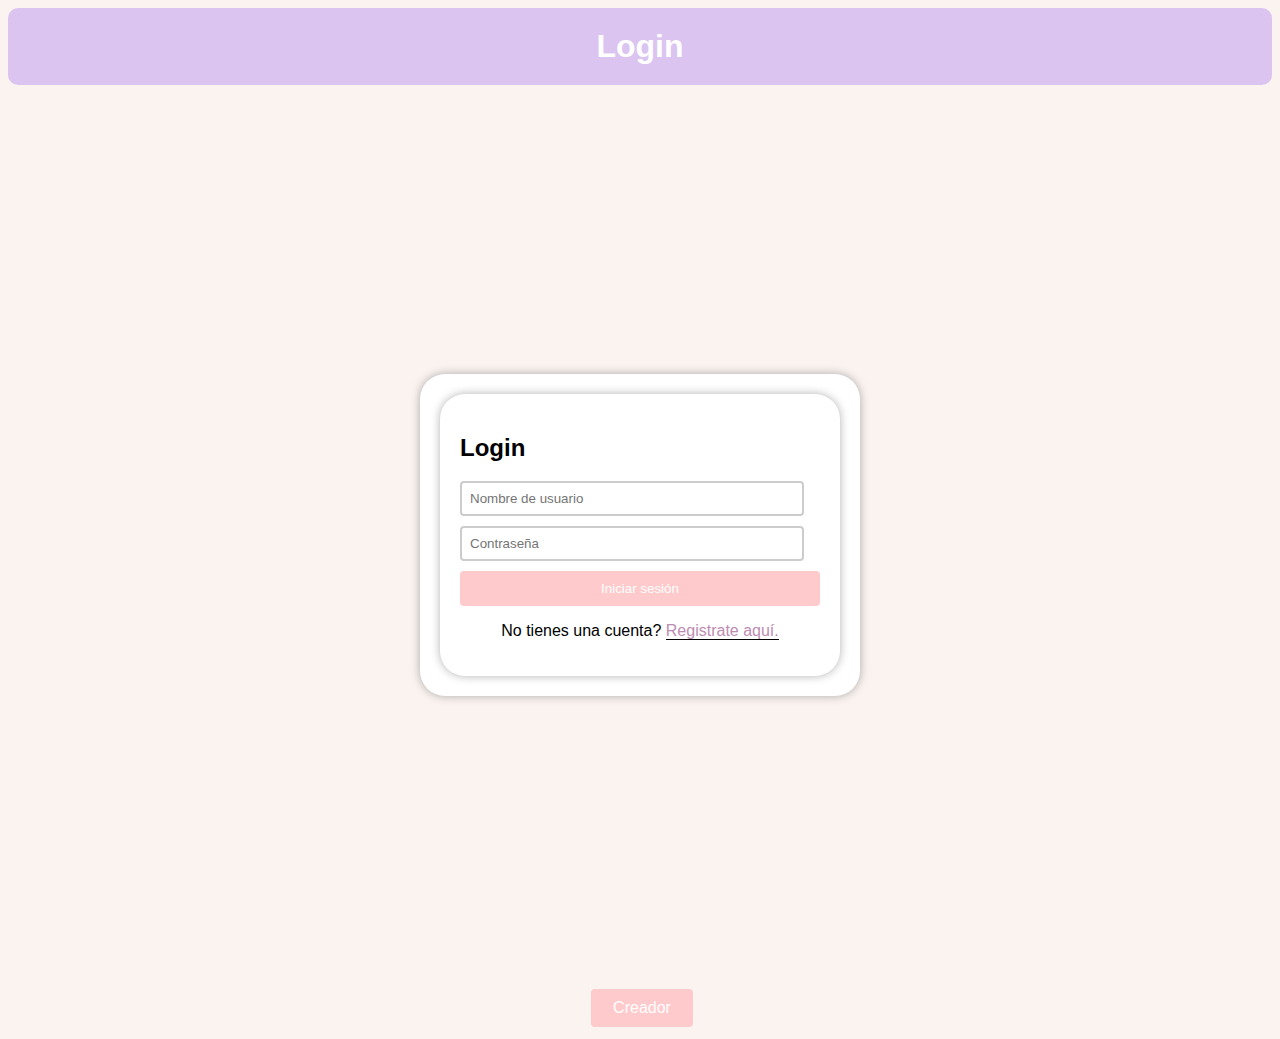
<file: login.html>
<!DOCTYPE html>
<html lang="es">
<head>
    <meta charset="UTF-8">
    <meta name="viewport" content="width=device-width, initial-scale=1.0">
    <title>Login</title>
    <link rel="stylesheet" href="/assets/styles/styles.css">
</head>
<body>
    <header>
        <h1>Login</h1>         
    </header>
    <main>
        <section id="login">
            <!-- Formulario de login -->
            <section id="login">
                <h2>Login</h2>
                <form>
                    <input type="text" placeholder="Nombre de usuario" required>
                    <input type="password" placeholder="Contraseña" required>
                    <button type="submit">Iniciar sesión</button>
                </form>
                <div>
                    <p class="text-register">No tienes una cuenta?
                        <a href="register.html" class="link-register">Registrate aquí.</a>
                    </p>
                </div>
            </section>
        </section>
    </main>
    <footer>
            <a href="https://github.com/devmodee">
            <button class="boton">Creador</button>
            </a>     
    </footer>
</body>
</html>
</file>
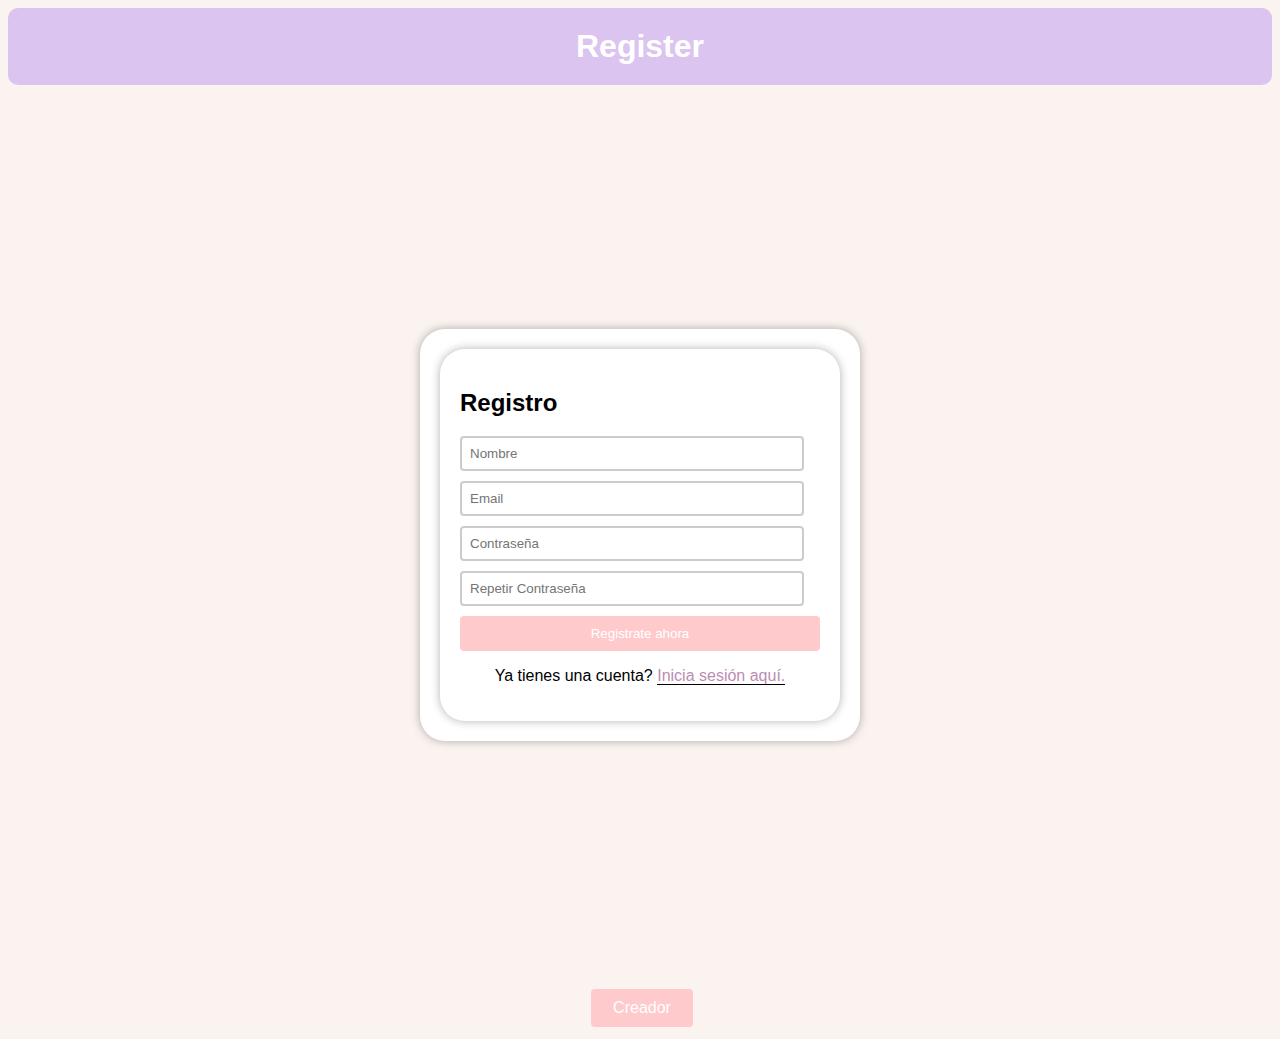
<file: register.html>
<!DOCTYPE html>
<html lang="es">
<head>
    <meta charset="UTF-8">
    <meta name="viewport" content="width=device-width, initial-scale=1.0">
    <title>Login</title>
    <link rel="stylesheet" href="/assets/styles/styles.css">
</head>
<body>
    <header>
        <h1>Register</h1>         
    </header>
    <main>
        <section id="login">
            <!-- Formulario de registro -->
            <section id="registro">
                <h2>Registro</h2>
                <form>
                    <input type="text" placeholder="Nombre" required>
                    <input type="text" placeholder="Email" required>
                    <input type="password" placeholder="Contraseña" required>
                    <input type="password" placeholder="Repetir Contraseña" required>
                    <button type="submit">Registrate ahora</button>
                </form>
                <div>
                    <p class="text-register">Ya tienes una cuenta?
                        <a href="login.html" class="link-register">Inicia sesión aquí.</a>
                    </p>
                </div>
            </section>
        </section>
    </main>

    <footer>
            <a href="https://github.com/devmodee">
            <button class="boton">Creador</button>
            </a>     
    </footer>
</body>
</html>
</file>
<file: assets/styles/styles.css>
body {
    font-family: Arial, sans-serif;
    background-color: #FAF3F0;
}

header {
    background-color: #DBC4F0;
    border-radius: 10px;
    color: #fff;
    padding: 20px;
    text-align: center;
    
}

h1 {
    margin: 0;
}

main {
    display: flex;
    justify-content: center;
    align-items: center;
    min-height: 100vh;
}

section {
    max-width: 400px;
    padding: 20px;
    background-color: #fff;
    box-shadow: 0 0 10px rgba(0, 0, 0, 0.3);
    border-radius: 25px;
}

input[type="text"],
input[type="password"] {
    width: 90%;
    padding: 8px;
    margin-bottom: 10px;
    border: 2px solid #ccc;
    border-radius: 4px;
}

button {
    width: 100%;
    padding: 10px;
    background-color: #FFCACC;
    color: #fff;
    border: none;
    border-radius: 4px;
    cursor: pointer;
}

footer{
    display: grid;
    place-items: center;
}

.boton {
    background-color: #FFCACC; 
    color: white;
    padding: 10px 20px;
    text-align: center;
    text-decoration: none;
    font-size: 16px;
    margin: 4px 2px;
    cursor: pointer;
  }
  
.text-register {
    text-align: center;

}

.link-register {
    border-bottom: 1px solid #000;
    color: #bd8cb2;
    text-decoration: none;
}   
.link-register:hover {
    border-bottom: 2px solid #000;;
}
</file>
